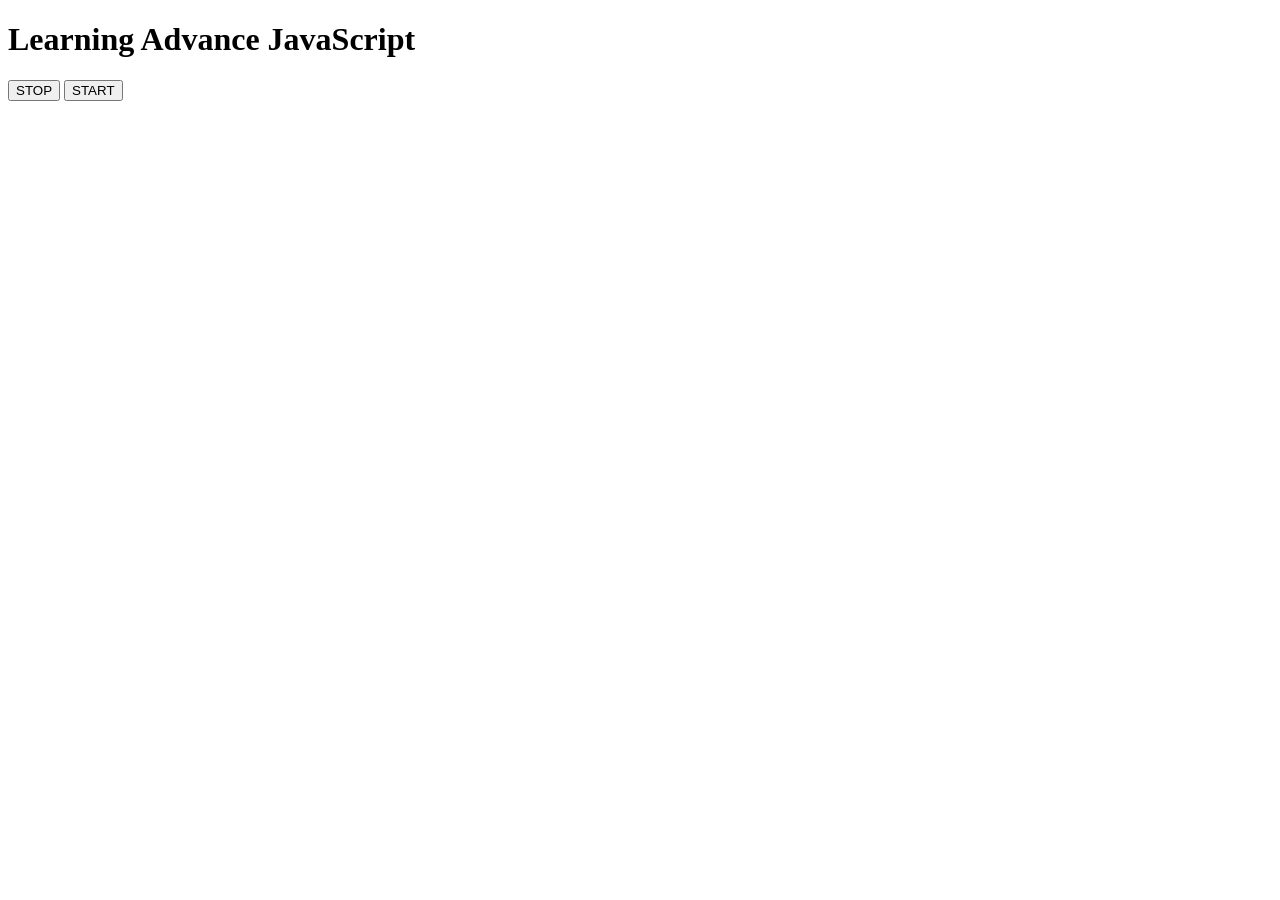
<file: async2.html>
<!DOCTYPE html>
<html lang="en">
<head>
    <meta charset="UTF-8">
    <meta name="viewport" content="width=device-width, initial-scale=1.0">
    <title>Document</title>
</head>
<body>

    <h1>Learning Advance JavaScript</h1>

    <button id="stop">STOP</button>
    <button id="start">START</button>

</body>
<script>

const SayZiyad = function () {
    console.log("Ziyad Ahmed");
    
}
const changeText = function () {
    document.querySelector('h1').
    innerHTML = "learning JS with Chai"
}

const changeMe = setTimeout(changeText, 2000);


document.querySelector('#stop').
addEventListener('click', function () {
    clearTimeout(changeMe)
    console.log("Stop")
    
})

   

</script>
</html>
</file>
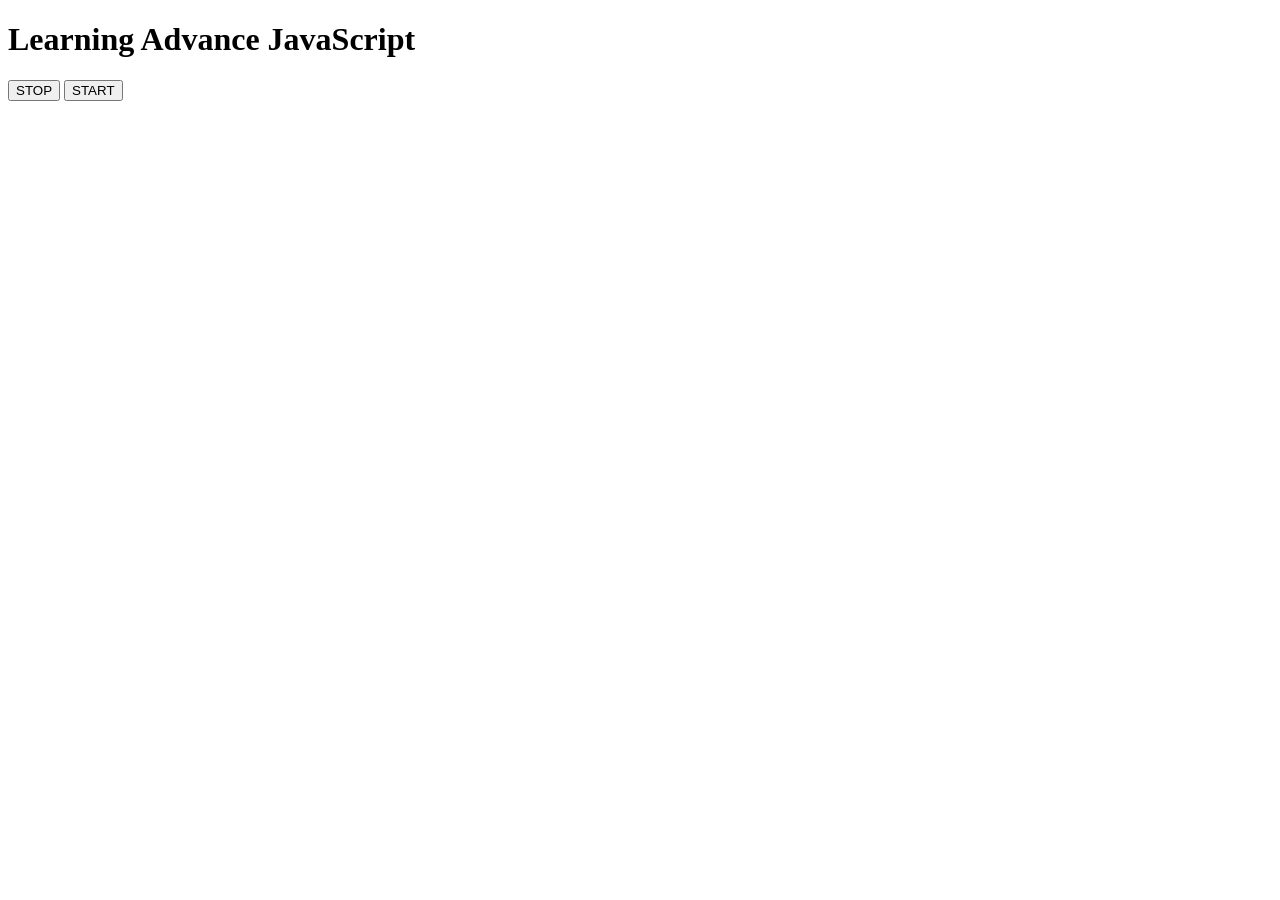
<file: async3.html>
<!DOCTYPE html>
<html lang="en">
<head>
    <meta charset="UTF-8">
    <meta name="viewport" content="width=device-width, initial-scale=1.0">
    <title>Start Stop Interval</title>
</head>
<body>

    <h1>Learning Advance JavaScript</h1>

    <button id="stop">STOP</button>
    <button id="start">START</button>

    <script>
        const sayDate = function () {
            console.log(Date.now());
        };

        let intervalId = null;

        document.querySelector('#start').addEventListener('click', function () {
            if (intervalId === null) {
                intervalId = setInterval(sayDate, 1500);
                console.log("Interval Started");
            }
        });

        document.querySelector('#stop').addEventListener('click', function () {
            clearInterval(intervalId);
            intervalId = null;
            console.log("Interval Stopped");
        });
    </script>

</body>
</html>
</file>
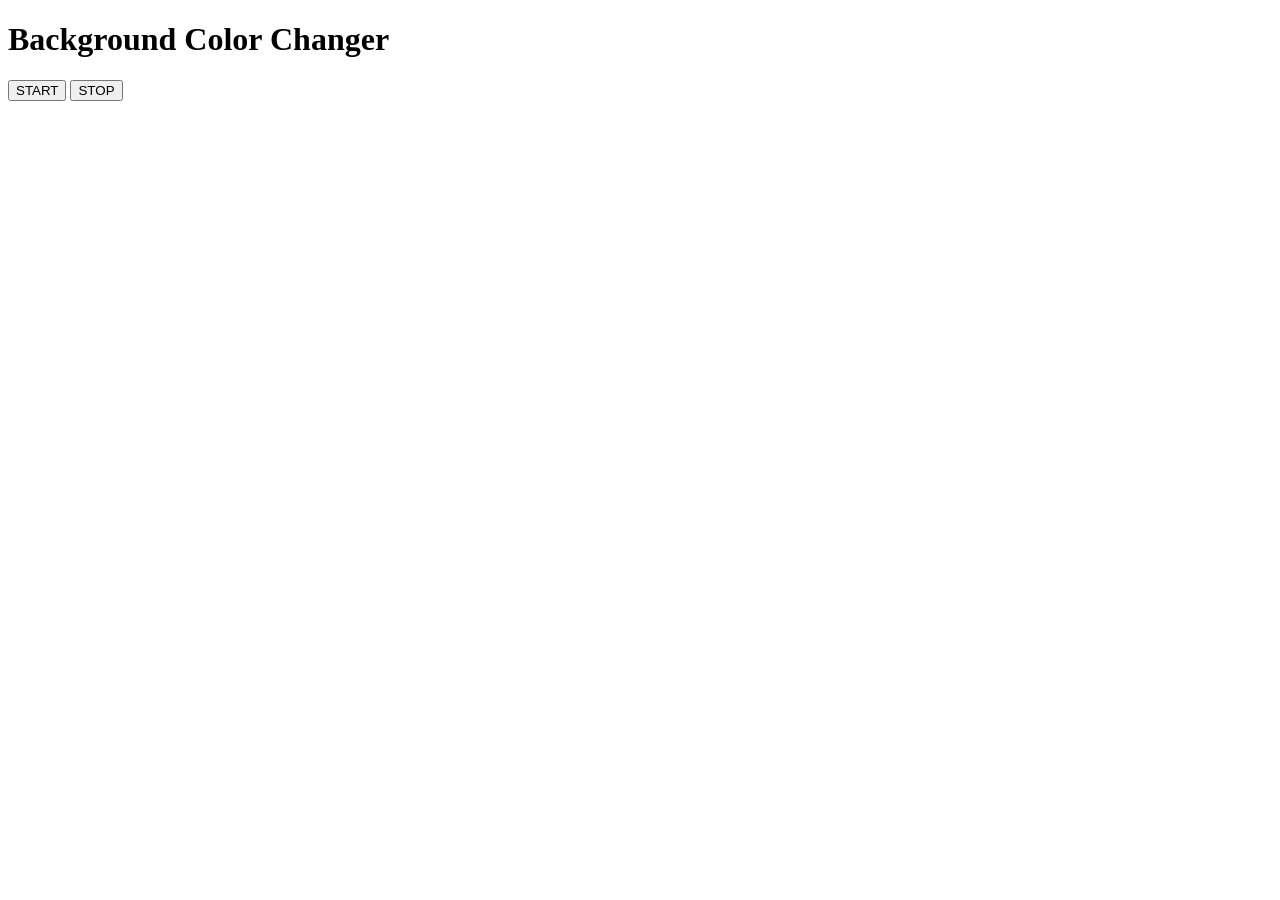
<file: async4.html>
<!DOCTYPE html>
<html lang="en">
<head>
    <meta charset="UTF-8">
    <meta name="viewport" content="width=device-width, initial-scale=1.0">
    <title>Color Changer</title>
</head>
<body>

    <h1>Background Color Changer</h1>

    <button id="start">START</button>
    <button id="stop">STOP</button>
  

    
</body>
<script src="async4.js"></script>
</html>
</file>
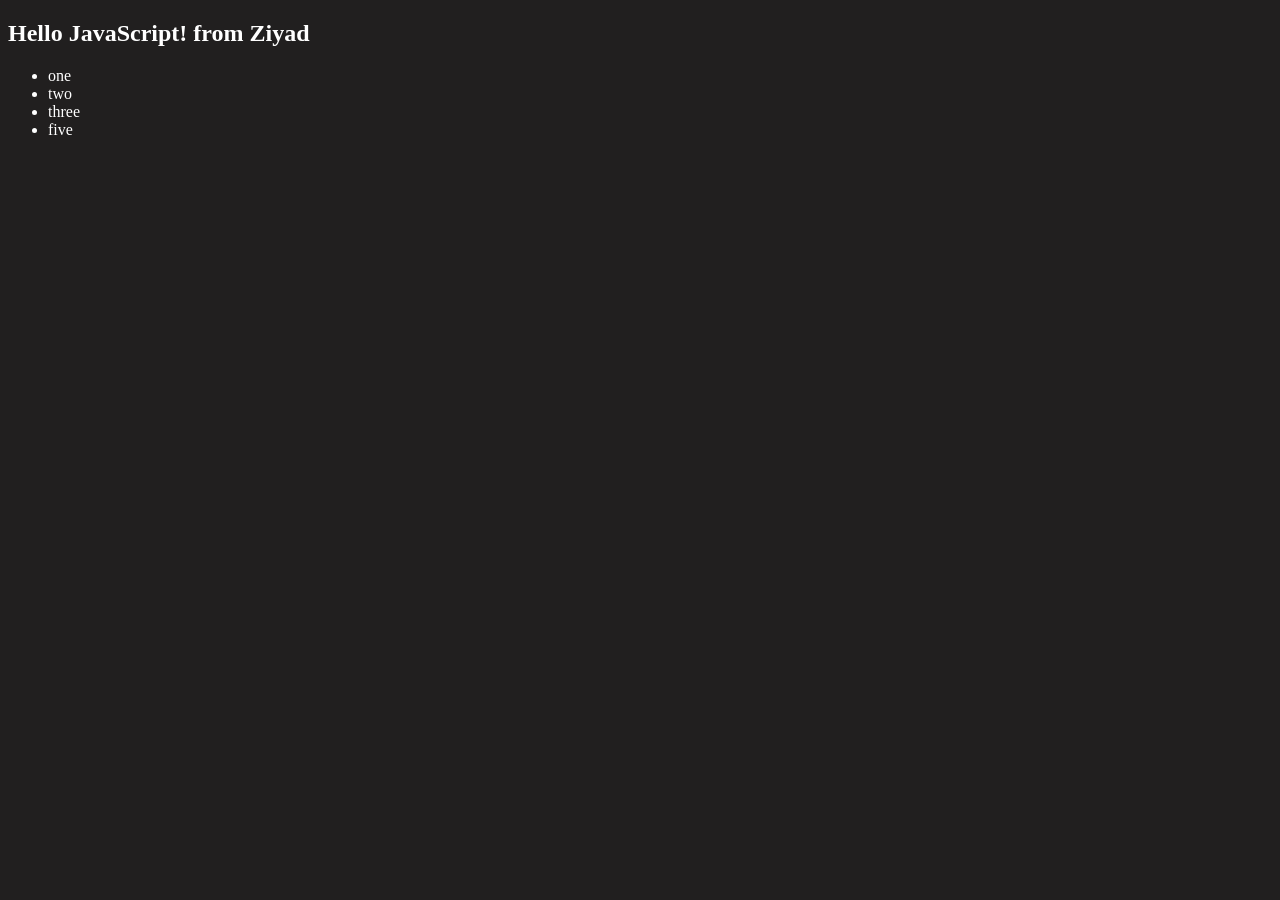
<file: dom.html>
<!DOCTYPE html>
<html lang="en">
<head>
    <meta charset="UTF-8">
    <meta name="viewport" content="width=device-width, initial-scale=1.0">
    <link rel="stylesheet" href="dom.css">
    <title>Document</title>
</head>
<body>
  <h2 id="heading">Hello JavaScript!</h2>
  <ul class="list">
    <li>one</li>
    <li>two</li>
    <li>three</li>
    <li>five</li> 
  </ul>
</body>
 <script src="lecture6.js"></script>

</html>
</file>
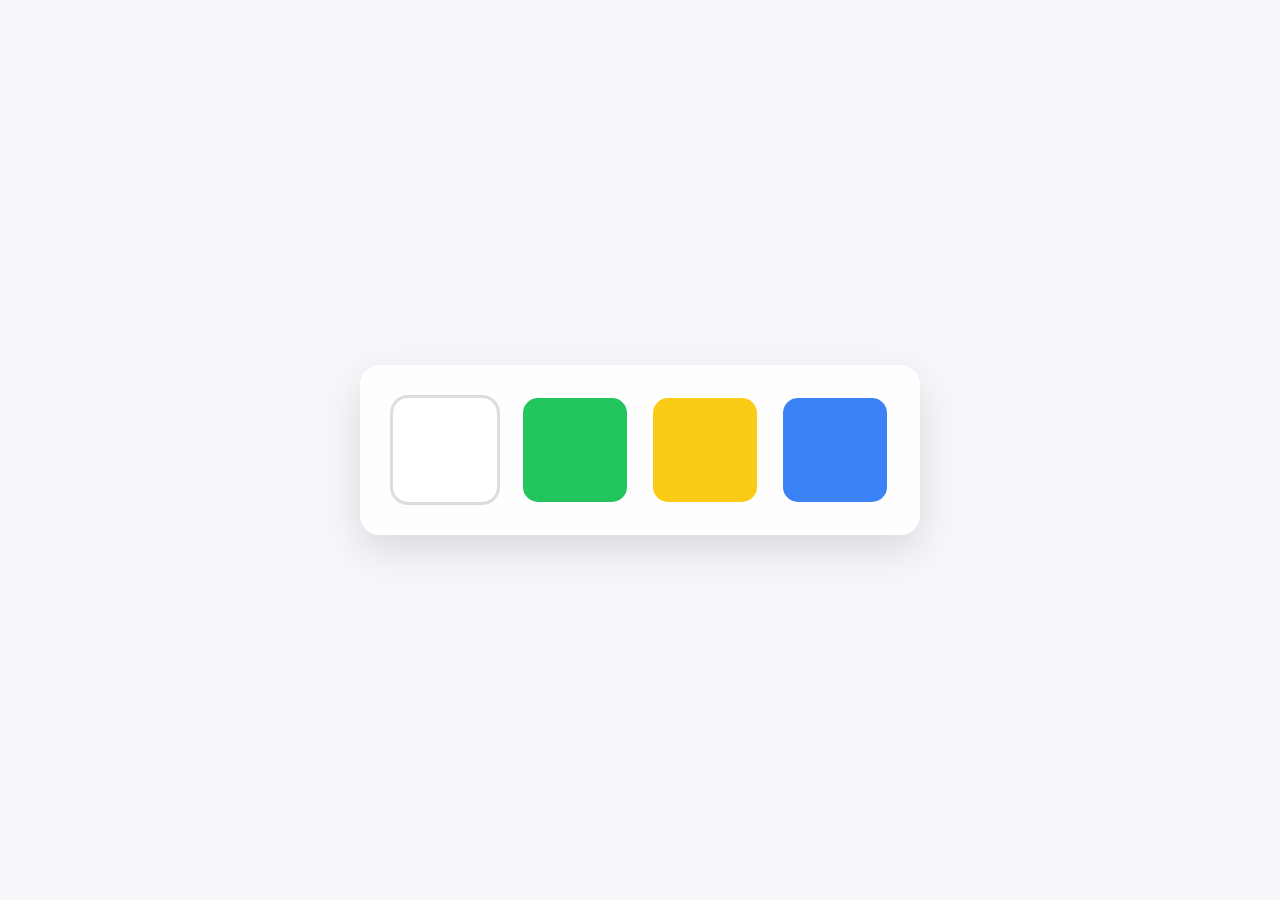
<file: DOMProject1.html>
<!DOCTYPE html>
<html lang="en">
<head>
    <title>Project 1</title>
    <meta charset="UTF-8">

    <link rel="stylesheet" href="DOMProject1.css">
    
</head>
<body>
<div class="container">
    <div class="button" id="white"></div>
    <div class="button" id = "green"></div>
    <div class="button" id="yellow"></div>
    <div class="button" id="blue"></div>
</div>
    
</body>
<script src="DOMProject1.js"></script>
</html>
</file>
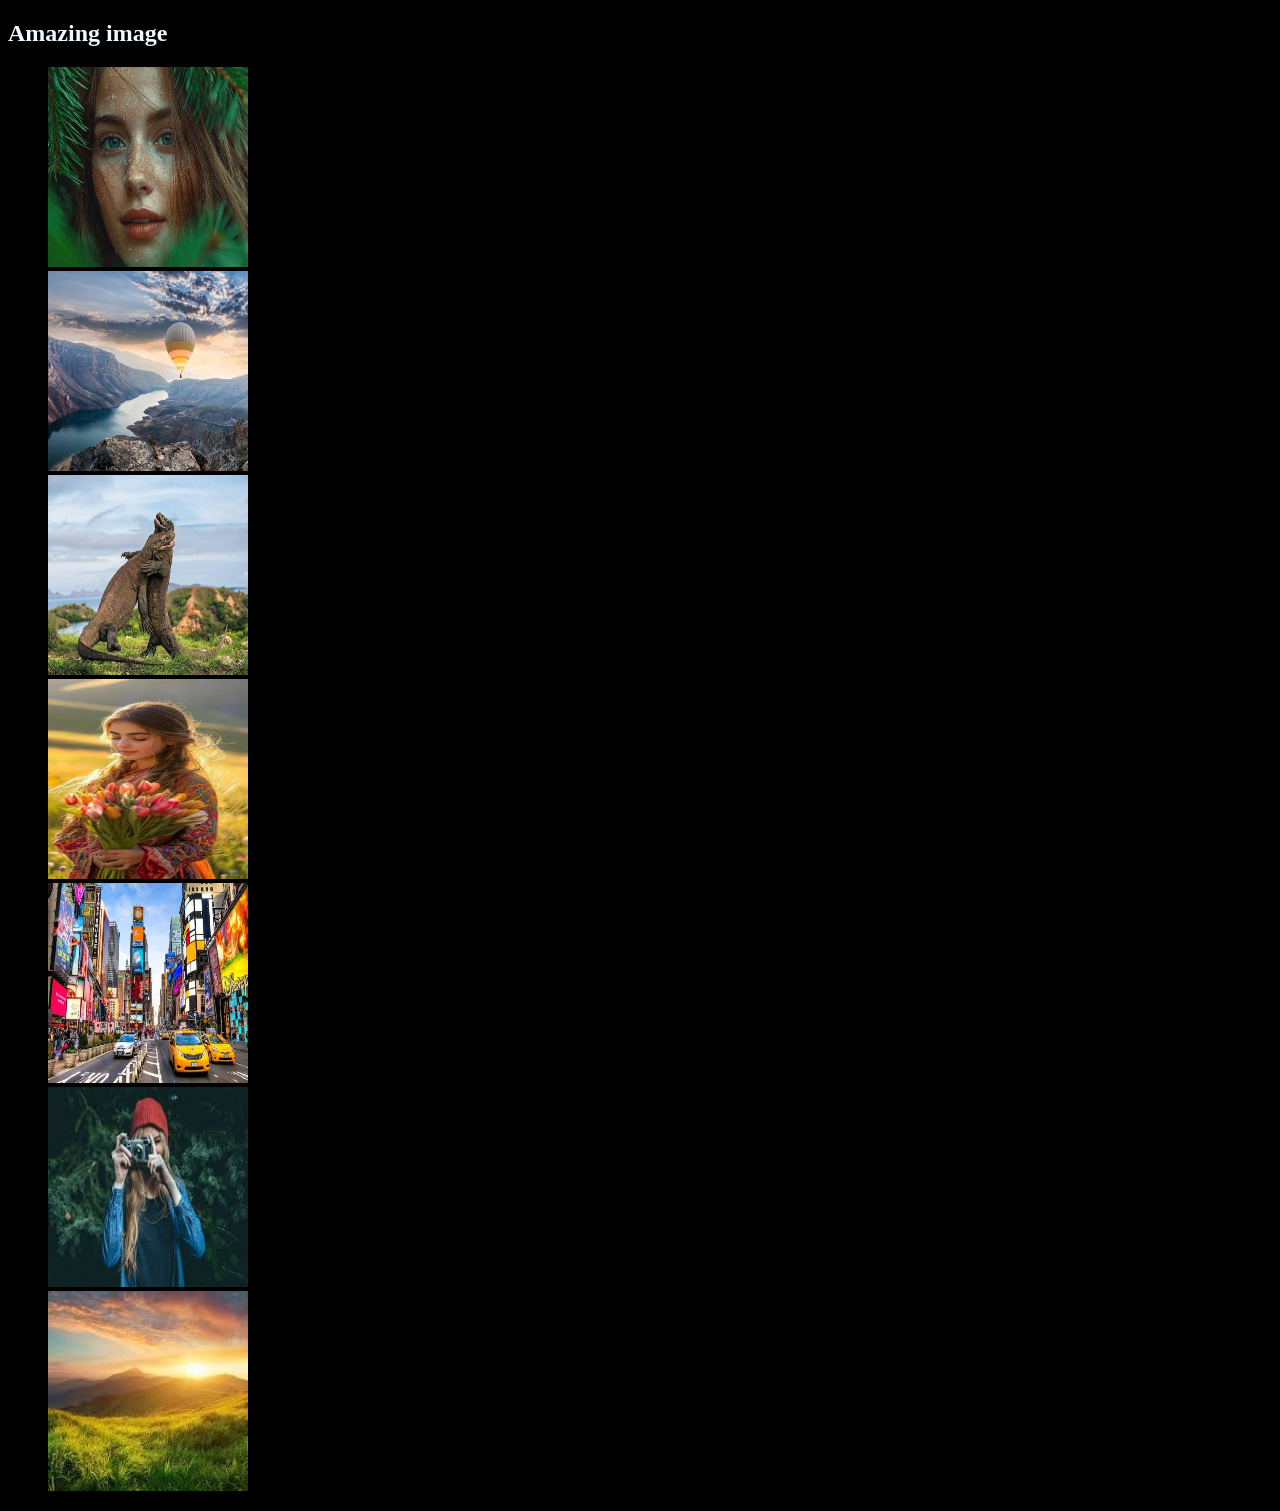
<file: event.html>
<!DOCTYPE html>
<html lang="en">

<head>
    <meta charset="UTF-8">
    <meta name="viewport" content="width=device-width, initial-scale=1.0">
    <title>Document</title>
</head>

<body style="background-color: black ">
    <h2 style="color: aliceblue;">Amazing image</h2>
    <ul id="ul">
        <li><img id="girl" style="width: 200px; height: 200px;" src="images (1).jpg" alt=""></li>
        <li><img style="width: 200px; height: 200px;" src="images (2).jpg" alt=""></li>
        <li><img style="width: 200px; height: 200px;" src="images (3).jpg" alt=""></li>
        <li><img style="width: 200px; height: 200px;" src="images (4).jpg" alt=""></li>
        <li><img style="width: 200px; height: 200px;" src="images (5).jpg" alt=""></li>
        <li><img style="width: 200px; height: 200px;" src="images.jpg" alt=""></li>
        <li><img style="width: 200px; height: 200px;" src="download (1).jpg" alt=""></li>
    </ul>
</body>
<script>
    // document.getElementById('girl').onclick = function () {
    //     alert("Girl click")
    // }

    // attachEvent()
    // jQuerry - on
    // type, timestamp, defaultPrevented
    // target, toElement, srcElement, currentTarget, 
    // clienttx, clientY, screenX, screenY
    // altkey, ctrlkey, shiftkey, keyCode  

    // document.getElementById('ul').addEventListener('click', function (e) {
    // console.log("clicked inside the ul");
    // }, false)

    // document.getElementById('girl').addEventListener('click', function (e) {
    // console.log("girl click ");
    // e.stopPropagation()
    // }, false)

   document.querySelector('#ul').addEventListener
   ('click', function (e) {
    console.log(e.target.parentNode);
    if (e.target.tagName === 'IMG' ) {
      let removeIt =  e.target.parentNode;
      removeIt.remove();
    }
    
   })
    // removeIt.parentNode.removeChild(removeIt)



</script>

</html>
</file>
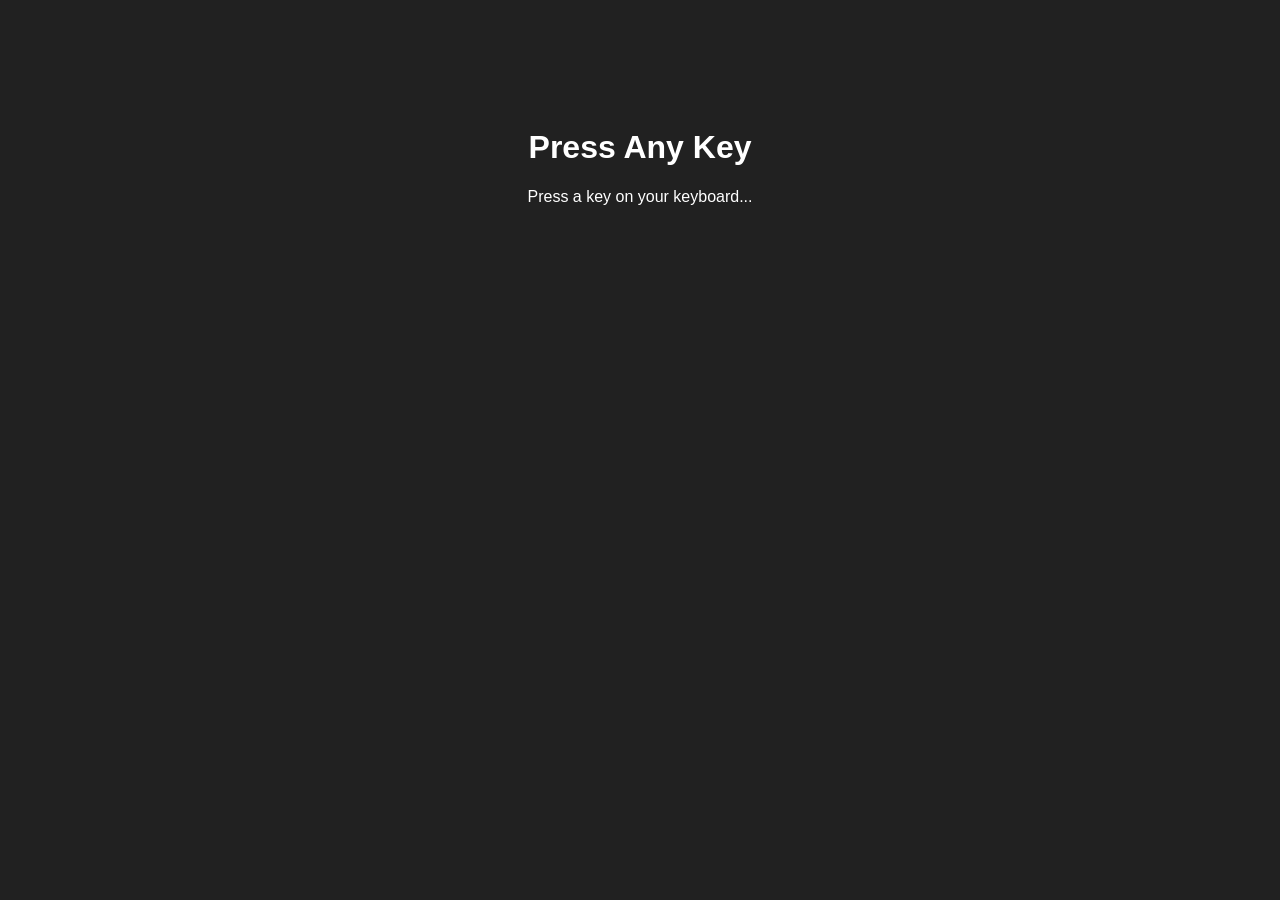
<file: keywindow.html>
<!DOCTYPE html>
<html lang="en">
<head>
    <meta charset="UTF-8">
    <meta name="viewport" content="width=device-width, initial-scale=1.0">
    <title>Key Press Project</title>
    <style>
        body {
            background-color: #212121;
            color: white;
            font-family: Arial;
            text-align: center;
            padding-top: 100px;
        }

        table {
            margin: 30px auto;
            border-collapse: collapse;
            width: 70%;
        }

        th, td {
            border: 1px solid white;
            padding: 15px;
        }

        th {
            background-color: #444;
        }

        td {
            background-color: #333;
        }
    </style>
</head>
<body>

    <h1>Press Any Key</h1>

    <div id="insert">
        <p>Press a key on your keyboard...</p>
    </div>

    <script src="keywindow.js"></script>

</body>
</html>
</file>
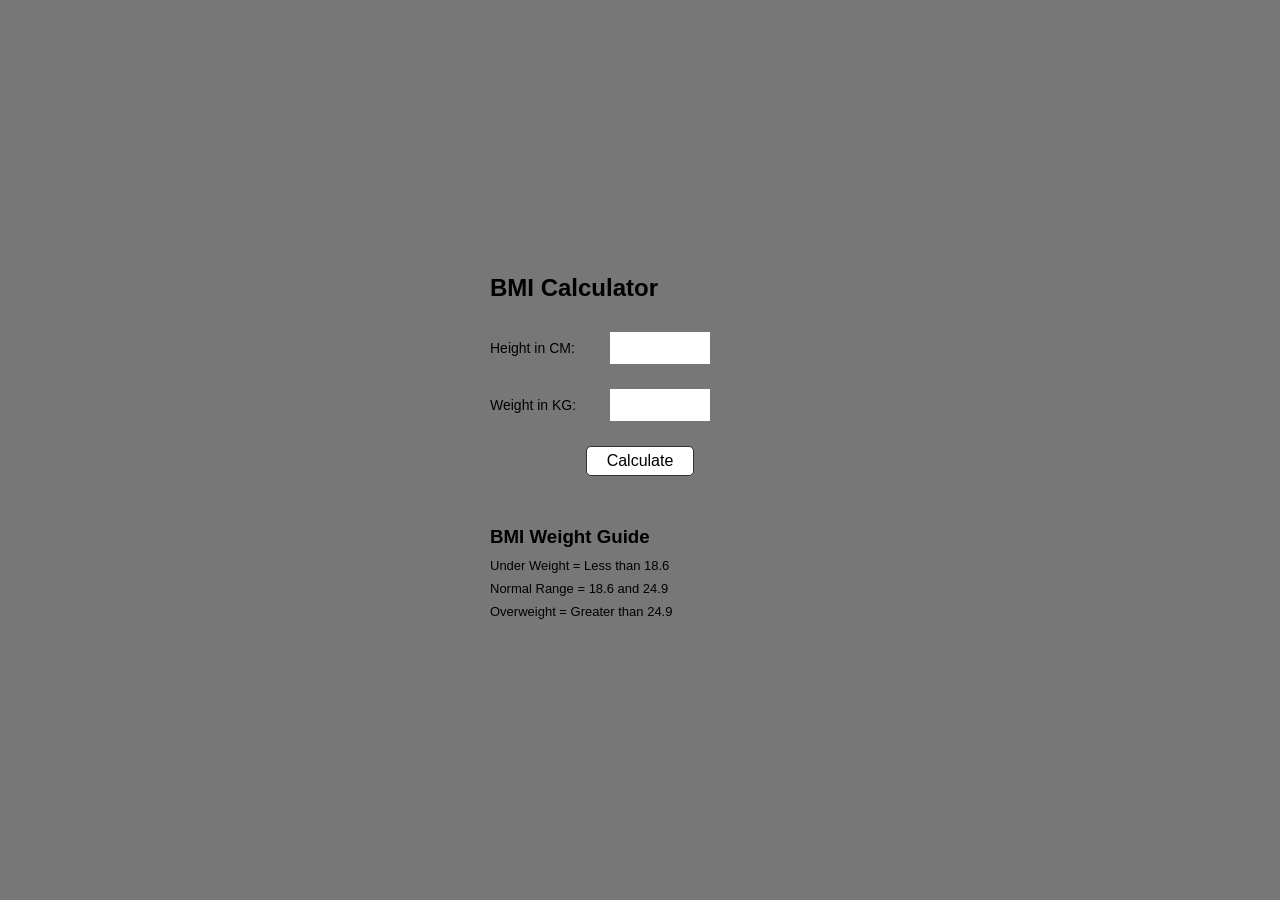
<file: project2.html>
<!DOCTYPE html>
<html lang="en">
<head>
    <meta charset="UTF-8">
    <meta name="viewport" content="width=device-width, initial-scale=1.0">
    <title>BMI Calculator</title>
    <link rel="stylesheet" href="project2.css">
</head>
<body>

    <div class="container">

        <h2>BMI Calculator</h2>

<form action="">
        <div class="input-box">
            <label for="height">Height in CM:</label>
            <input type="number" id="height">
        </div>

        <div class="input-box">
            <label for="weight">Weight in KG:</label>
            <input type="number" id="weight">
        </div>

        <button id="calculate">Calculate</button>

        </form>

        <div id="result"></div>
        <div id="resultt"></div>

        <h3>BMI Weight Guide</h3>

        <p>Under Weight = Less than 18.6</p>
        <p>Normal Range = 18.6 and 24.9</p>
        <p>Overweight = Greater than 24.9</p>

    </div>

    <script src="project2.js"></script>
</body>
</html>
</file>
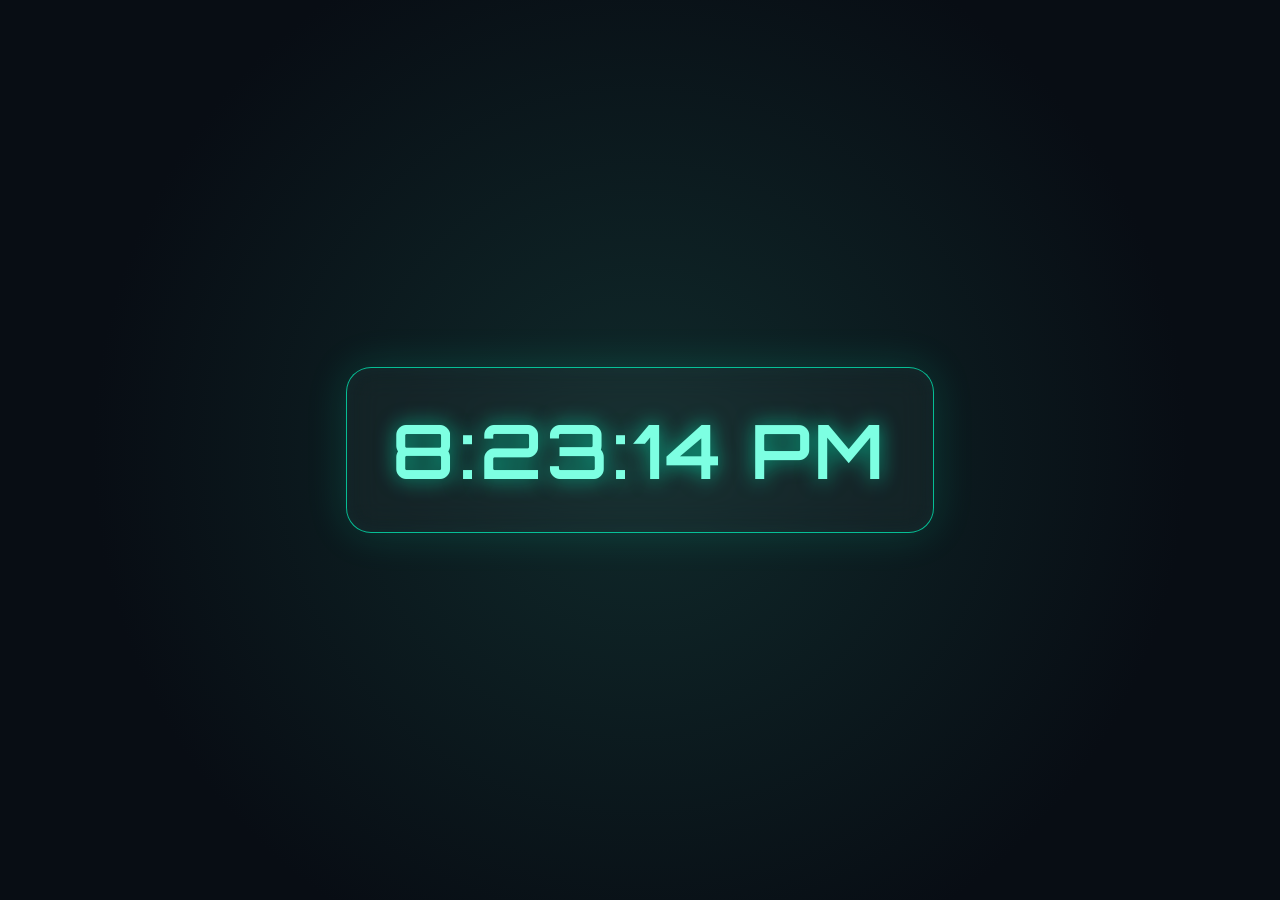
<file: project3.html>
<!DOCTYPE html>
<html lang="en">
<head>
    <meta charset="UTF-8">
    <meta name="viewport" content="width=device-width, initial-scale=1.0">
    <title>Digital Clock</title>
    <link rel="stylesheet" href="project3.css">
</head>
<body>

        <div id="time"></div>
</body>
<script src="project3.js"></script>
</html>
</file>
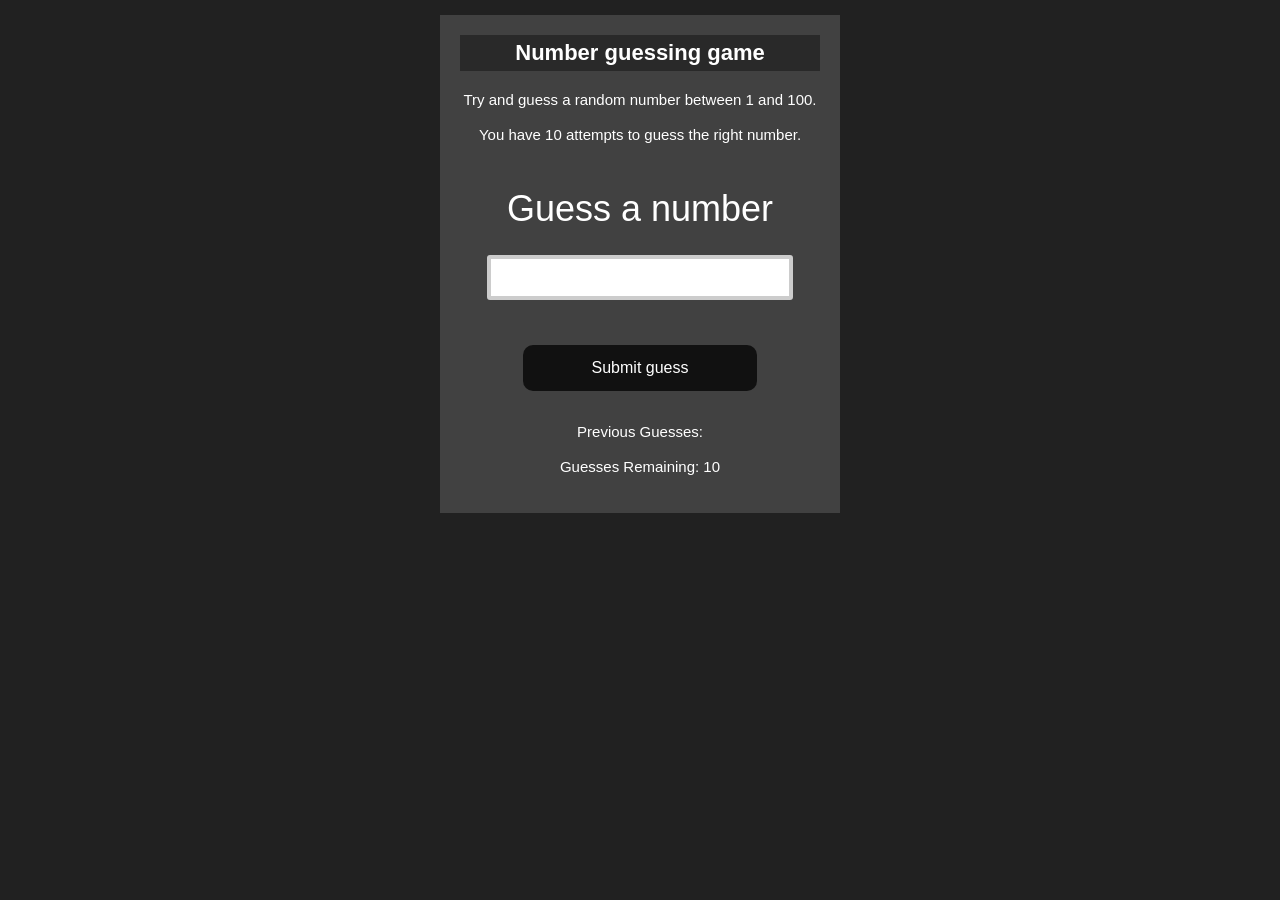
<file: project4.html>
<!DOCTYPE html>
<html lang="en">
<head>
    <meta charset="UTF-8">
    <meta name="viewport" content="width=device-width, initial-scale=1.0">
    <title>Number Guessing Game</title>
    <link rel="stylesheet" href="project4.css">
</head>
<body>

    <div id="wrapper">
        <h1>Number guessing game</h1>

        <p>Try and guess a random number between 1 and 100.</p>
        <p>You have 10 attempts to guess the right number.</p>

        <form class="guessForm">
            <label for="guessField">Guess a number</label>

            <input
                type="text"
                id="guessField"
                class="guessField"
                autocomplete="off"
            >

            <input
                type="submit"
                id="subt"
                value="Submit guess"
                class="guessSubmit"
            >
        </form>

        <div class="resultParas">
            <p>Previous Guesses: <span class="guesses"></span></p>
            <p>Guesses Remaining: <span class="lastResult">10</span></p>
            <p class="lowOrHi"></p>
        </div>
    </div>

</body>
<script src="project4.js"></script>

</html>
</file>
<file: dom.css>
h1{
    color: yellow;
    background: #652b2b;
}
body{
    background: rgb(33, 31, 31);
    color: white;
}
button{
    background: green;
    color: black;
    cursor: pointer;
}
</file>
<file: DOMProject1.css>
* {
    margin: 0;
    padding: 0;
    box-sizing: border-box;
}

body {
    min-height: 100vh;
    display: flex;
    justify-content: center;
    align-items: center;
    font-family: Arial, sans-serif;
    background: #f5f7fb;
}

/* Main Container */
.container {
    display: flex;
    gap: 20px;
    padding: 30px;
    background: rgba(255, 255, 255, 0.9);
    border-radius: 20px;
    box-shadow: 0 15px 40px rgba(0, 0, 0, 0.12);
}

/* Color Boxes */
#white,
#green,
#yellow,
#blue {
    width: 110px;
    height: 110px;
    border-radius: 18px;
    cursor: pointer;
    border: 3px solid white;

    transition:
        transform 0.25s ease,
        box-shadow 0.25s ease;
}

/* Hover Effect */
#white:hover,
#green:hover,
#yellow:hover,
#blue:hover {
    transform: translateY(-8px) scale(1.05);
    box-shadow: 0 12px 25px rgba(0, 0, 0, 0.2);
}

/* Individual Colors */
#white {
    background: #ffffff;
    border-color: #ddd;
}

#green {
    background: #22c55e;
}

#yellow {
    background: #facc15;
}

#blue {
background: #3b82f6;
}
</file>
<file: project2.css>
* {
    margin: 0;
    padding: 0;
    box-sizing: border-box;
}

body {
    min-height: 100vh;
    background-color: #777;
    font-family: Arial, sans-serif;

    display: flex;
    justify-content: center;
    align-items: center;
}

.container {
    width: 350px;
    padding: 25px;
    background-color: #777;
}

h2 {
    margin-bottom: 30px;
}

.input-box {
    display: flex;
    align-items: center;
    margin-bottom: 25px;
}

.input-box label {
    width: 120px;
    font-size: 14px;
}

.input-box input {
    width: 100px;
    height: 32px;
    border: none;
    padding: 5px;
}

button {
    display: block;
    margin: 10px auto 15px;
    padding: 5px 20px;
    font-size: 16px;
    border: 1px solid #333;
    border-radius: 5px;
    background-color: white;
    cursor: pointer;
}

#result {
    text-align: center;
    min-height: 25px;
    margin-bottom: 10px;
}

h3 {
    margin-bottom: 10px;
}

p {
    font-size: 13px;
    margin: 8px 0;
}
</file>
<file: project3.css>
@import url('https://fonts.googleapis.com/css2?family=Orbitron:wght@500;600;700&display=swap');

* {
    margin: 0;
    padding: 0;
    box-sizing: border-box;
}

body {
    min-height: 100vh;
    display: flex;
    justify-content: center;
    align-items: center;
    background: radial-gradient(circle at center, #102a2b, #080d14 70%);
    font-family: 'Orbitron', sans-serif;
}

#time {
    padding: 35px 45px;
    font-size: clamp(35px, 8vw, 75px);
    font-weight: 600;
    color: #7dffe2;
    letter-spacing: 4px;
    border: 1px solid rgba(0, 255, 195, 0.7);
    border-radius: 25px;
    background: rgba(255, 255, 255, 0.035);
    text-shadow: 0 0 20px rgba(0, 255, 195, 0.6);
    box-shadow:
        0 0 40px rgba(0, 255, 195, 0.15),
        inset 0 0 20px rgba(0, 255, 195, 0.04);
    backdrop-filter: blur(15px);
}

@media (max-width: 480px) {
    #time {
        padding: 25px 15px;
        letter-spacing: 1px;
    }
}
</file>
<file: project4.css>
* {
    margin: 0;
    padding: 0;
    box-sizing: border-box;
}

body {
    background-color: #212121;
    color: #ffffff;
    font-family: Arial, sans-serif;
    text-align: center;
}



#wrapper {
    width: 100%;
    max-width: 400px;
    min-height: 490px;
    margin: 15px auto;
    padding: 20px;
    background-color: #414141;
}

#wrapper h1 {
    margin-bottom: 18px;
    padding: 5px;
    background-color: #292929;
    font-size: 22px;
}

#wrapper p {
    margin-bottom: 12px;
    font-size: 15px;
    line-height: 1.5;
}

.guessForm {
    display: flex;
    flex-direction: column;
    align-items: center;
}

.guessForm label {
    margin: 30px 0 25px;
    font-size: 36px;
}

.guessField {
    width: 85%;
    height: 45px;
    padding: 8px;
    border: 4px solid #cccccc;
    border-radius: 3px;
    background-color: #ffffff;
    color: #222;
    font-size: 22px;
    text-align: center;
    outline: none;
}

.guessField:focus {
    border-color: #888888;
}

.guessSubmit {
    width: 65%;
    margin-top: 45px;
    padding: 14px;
    border: none;
    border-radius: 10px;
    background-color: #111111;
    color: #ffffff;
    font-size: 16px;
    cursor: pointer;
}

.guessSubmit:hover {
    background-color: #000000;
}

.resultParas {
    margin-top: 30px;
}

.resultParas p {
    margin-bottom: 10px;
    font-size: 14px;
}

.lowOrHi {
    margin-top: 15px;
    font-size: 18px;
    font-weight: bold;
}

@media (max-width: 450px) {
    #wrapper {
        max-width: 95%;
    }

    .guessForm label {
        font-size: 29px;
    }

    .navbar a {
        min-width: auto;
        padding: 10px 14px;
        font-size: 13px;
    }
}
</file>
